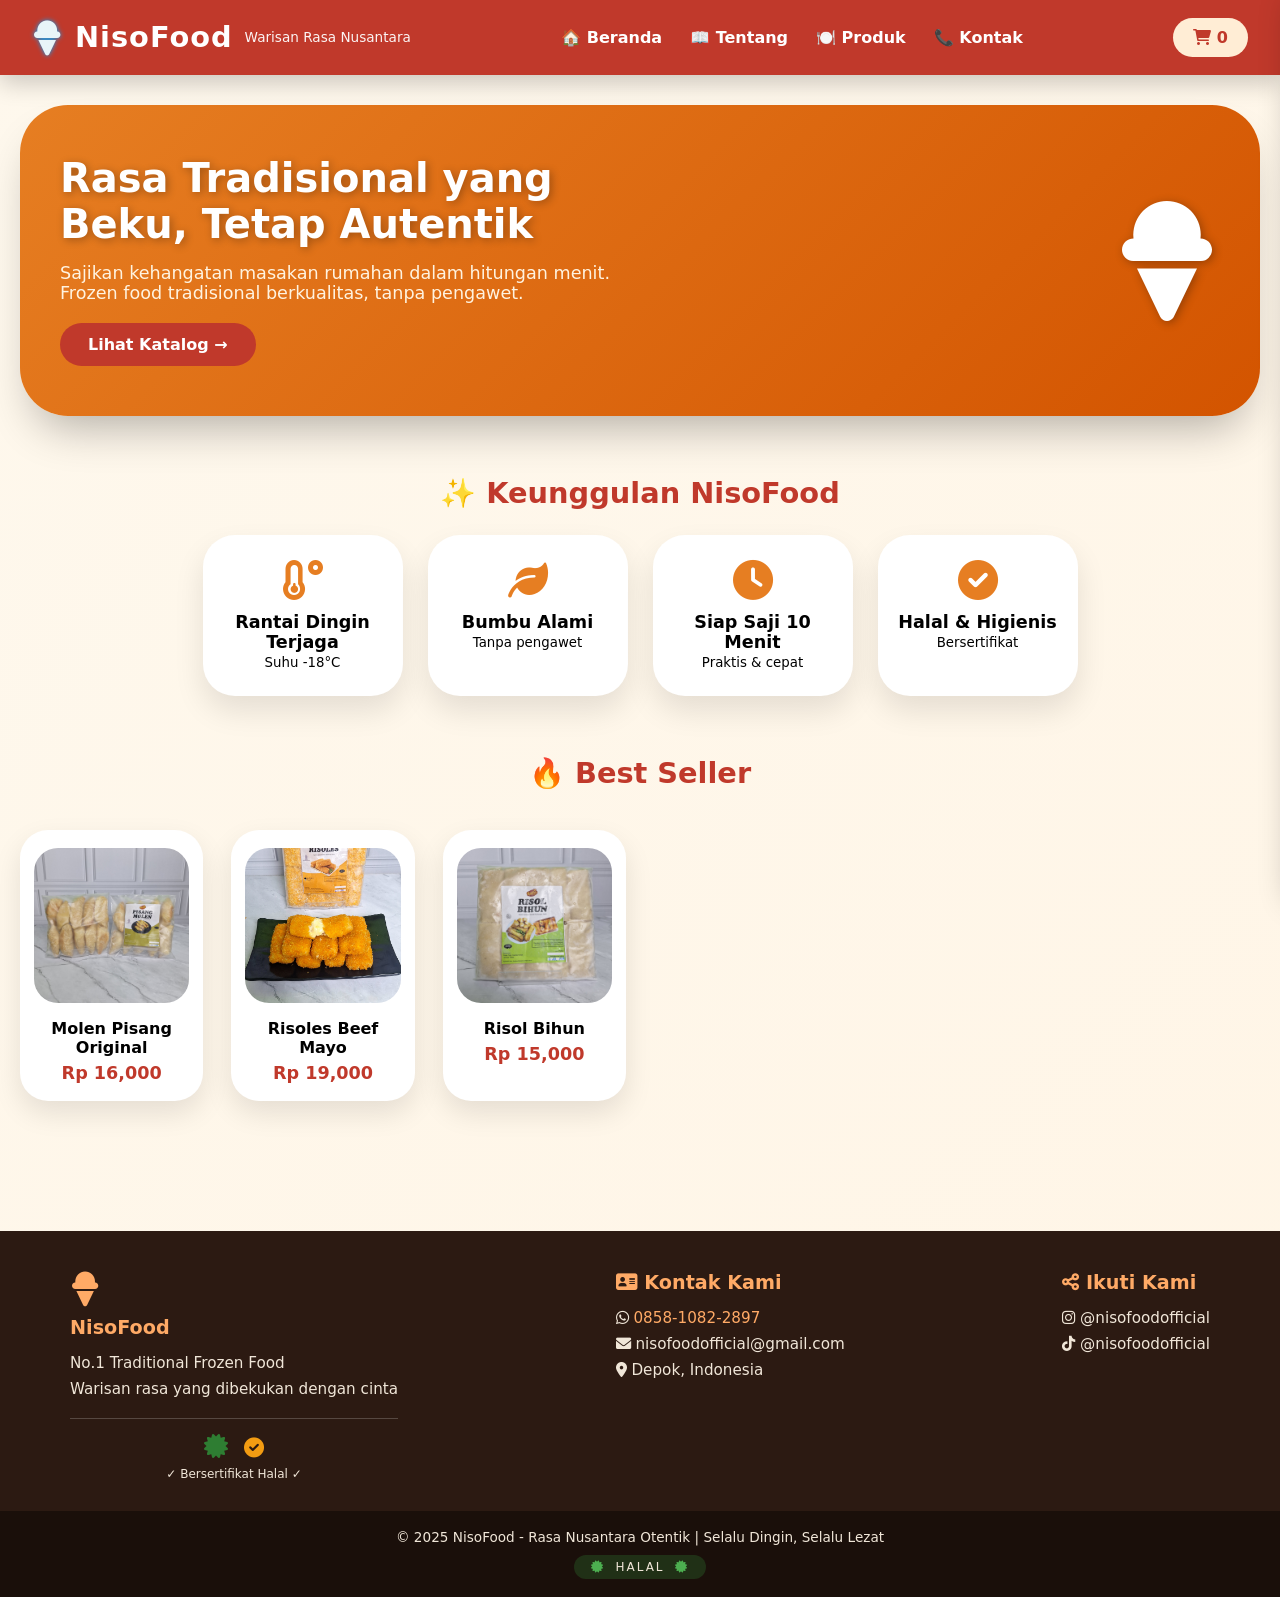
<file: index.html>
<!DOCTYPE html>
<html lang="id">
<head>
    <meta charset="UTF-8">
    <meta name="viewport" content="width=device-width, initial-scale=1.0, viewport-fit=cover">
    <title>NisoFood - No.1 Traditional Frozen Food</title>
    <link rel="icon" type="image/x-icon" href="favicon.ico">
    <link rel="stylesheet" href="style.css">
    <link rel="stylesheet" href="https://cdnjs.cloudflare.com/ajax/libs/font-awesome/6.0.0-beta3/css/all.min.css">
    <style>
        /* ========== PRELOADER / LOADING PAGE ========== */
        .preloader {
            position: fixed;
            top: 0;
            left: 0;
            width: 100%;
            height: 100%;
            background: linear-gradient(135deg, #c0392b, #e67e22);
            display: flex;
            justify-content: center;
            align-items: center;
            z-index: 9999;
            transition: opacity 0.5s ease, visibility 0.5s ease;
        }
        
        .preloader.hide {
            opacity: 0;
            visibility: hidden;
        }
        
        .loader-content {
            text-align: center;
            color: white;
        }
        
        .loader-icon {
            font-size: 70px;
            animation: bounce 1s ease-in-out infinite;
            margin-bottom: 20px;
        }
        
        .loader-text {
            font-size: 24px;
            font-weight: bold;
            letter-spacing: 2px;
            margin-bottom: 20px;
        }
        
        .loader-progress {
            width: 250px;
            height: 4px;
            background: rgba(255,255,255,0.3);
            border-radius: 10px;
            overflow: hidden;
            margin: 0 auto;
        }
        
        .loader-progress-bar {
            width: 0%;
            height: 100%;
            background: white;
            border-radius: 10px;
            animation: loading 1.5s ease-in-out forwards;
        }
        
        @keyframes bounce {
            0%, 100% { transform: translateY(0); }
            50% { transform: translateY(-20px); }
        }
        
        @keyframes loading {
            0% { width: 0%; }
            100% { width: 100%; }
        }
        
        .loader-dots {
            margin-top: 20px;
            font-size: 14px;
        }
        
        .loader-dots span {
            animation: dots 1.5s infinite;
        }
        
        .loader-dots span:nth-child(2) {
            animation-delay: 0.5s;
        }
        
        .loader-dots span:nth-child(3) {
            animation-delay: 1s;
        }
        
        @keyframes dots {
            0%, 20% { opacity: 0; }
            50% { opacity: 1; }
            100% { opacity: 0; }
        }
        
        /* Sembunyikan konten utama saat loading */
        .main-content {
            opacity: 0;
            transition: opacity 0.5s ease;
        }
        
        .main-content.show {
            opacity: 1;
        }
    </style>
</head>
<body>

<!-- PRELOADER / LOADING PAGE -->
<div class="preloader" id="preloader">
    <div class="loader-content">
        <div class="loader-icon">
            <i class="fas fa-ice-cream"></i>
        </div>
        <div class="loader-text">NisoFood</div>
        <div class="loader-progress">
            <div class="loader-progress-bar"></div>
        </div>
        <div class="loader-dots">
            Loading<span>.</span><span>.</span><span>.</span>
        </div>
    </div>
</div>

<!-- MAIN CONTENT -->
<div class="main-content" id="mainContent">
    <!-- Navbar -->
    <nav class="navbar">
        <div class="logo">
            <i class="fas fa-ice-cream"></i>
            <h1>NisoFood</h1>
            <p>Warisan Rasa Nusantara</p>
        </div>
        <ul class="nav-links">
            <li><a href="index.html">🏠 Beranda</a></li>
            <li><a href="about.html">📖 Tentang</a></li>
            <li><a href="produk.html">🍽️ Produk</a></li>
            <li><a href="kontak.html">📞 Kontak</a></li>
        </ul>
        <div class="cart-icon" id="cartIcon">
            <i class="fas fa-shopping-cart"></i> <span id="cartCount">0</span>
        </div>
    </nav>

    <!-- Hero Section -->
    <section class="hero">
        <div class="hero-text">
            <h2>Rasa Tradisional yang<br>Beku, Tetap Autentik</h2>
            <p>Sajikan kehangatan masakan rumahan dalam hitungan menit.<br>Frozen food tradisional berkualitas, tanpa pengawet.</p>
            <a href="produk.html" class="btn-primary">Lihat Katalog →</a>
        </div>
        <div class="hero-img">
            <i class="fas fa-ice-cream" style="font-size: 120px; color: white; text-shadow: 2px 2px 10px rgba(0,0,0,0.3);"></i>
        </div>
    </section>

    <!-- Keunggulan -->
    <section class="keunggulan">
        <h3>✨ Keunggulan NisoFood</h3>
        <div class="keunggulan-grid">
            <div class="card"><i class="fas fa-temperature-low"></i><br><strong>Rantai Dingin Terjaga</strong><br><small>Suhu -18°C</small></div>
            <div class="card"><i class="fas fa-leaf"></i><br><strong>Bumbu Alami</strong><br><small>Tanpa pengawet</small></div>
            <div class="card"><i class="fas fa-clock"></i><br><strong>Siap Saji 10 Menit</strong><br><small>Praktis & cepat</small></div>
            <div class="card"><i class="fas fa-check-circle"></i><br><strong>Halal & Higienis</strong><br><small>Bersertifikat</small></div>
        </div>
    </section>

    <!-- Best Seller Preview -->
    <section class="best-seller">
        <h3>🔥 Best Seller</h3>
        <div class="product-preview" id="bestSellerPreview"></div>
    </section>

    <!-- Footer -->
  <footer>
    <div class="footer-content">
        <div class="footer-section">
            <i class="fas fa-ice-cream" style="font-size: 35px; margin-bottom: 10px; color: #ffaa66;"></i>
            <h4>NisoFood</h4>
            <p>No.1 Traditional Frozen Food</p>
            <p>Warisan rasa yang dibekukan dengan cinta</p>
            <div class="logo-halal">
                <i class="fas fa-certificate" style="font-size: 24px; color: #2e7d32;"></i>
                <i class="fas fa-check-circle" style="font-size: 20px; color: #f39c12;"></i>
                <span style="display: block; font-size: 12px; margin-top: 8px;">✓ Bersertifikat Halal ✓</span>
            </div>
        </div>
        
        <div class="footer-section">
            <h4><i class="fas fa-address-card"></i> Kontak Kami</h4>
            <p><i class="fab fa-whatsapp"></i> <a href="https://wa.me/6285810822897" target="_blank">0858-1082-2897</a></p>
            <p><i class="fas fa-envelope"></i> nisofoodofficial@gmail.com</p>
            <p><i class="fas fa-map-marker-alt"></i> Depok, Indonesia</p>
        </div>
        
        <div class="footer-section">
            <h4><i class="fas fa-share-alt"></i> Ikuti Kami</h4>
            <p><i class="fab fa-instagram"></i> @nisofoodofficial</p>
            <p><i class="fab fa-tiktok"></i> @nisofoodofficial</p>
        </div>
    </div>
    
    <div class="footer-bottom">
        <p>&copy; 2025 NisoFood - Rasa Nusantara Otentik | Selalu Dingin, Selalu Lezat</p>
        <div class="halal-badge">
            <i class="fas fa-certificate"></i> HALAL <i class="fas fa-certificate"></i>
        </div>
    </div>
</footer>
</div>

<!-- Overlay dan Sidebar Keranjang -->
<div class="overlay" id="overlay"></div>
<div class="cart-sidebar" id="cartSidebar">
    <div class="cart-header">
        <span><i class="fas fa-shopping-bag"></i> Keranjang Belanja</span>
        <button id="closeCartBtn"><i class="fas fa-times"></i></button>
    </div>
    <div id="cartItemsList" class="cart-items"></div>
    <div class="cart-total" id="cartTotal">Total: Rp 0</div>
    <button class="checkout-btn" id="checkoutBtn"><i class="fab fa-whatsapp"></i> Beli via WhatsApp</button>
    <button class="close-cart" id="closeCartBottom">Tutup</button>
</div>

<script src="script.js"></script>
<script>
    // Hilangkan loading setelah halaman siap
    window.addEventListener("load", function() {
        setTimeout(function() {
            const preloader = document.getElementById("preloader");
            const mainContent = document.getElementById("mainContent");
            preloader.classList.add("hide");
            mainContent.classList.add("show");
        }, 500); // Delay 0.5 detik agar loading terlihat
    });
</script>
</body>
</html>
</file>
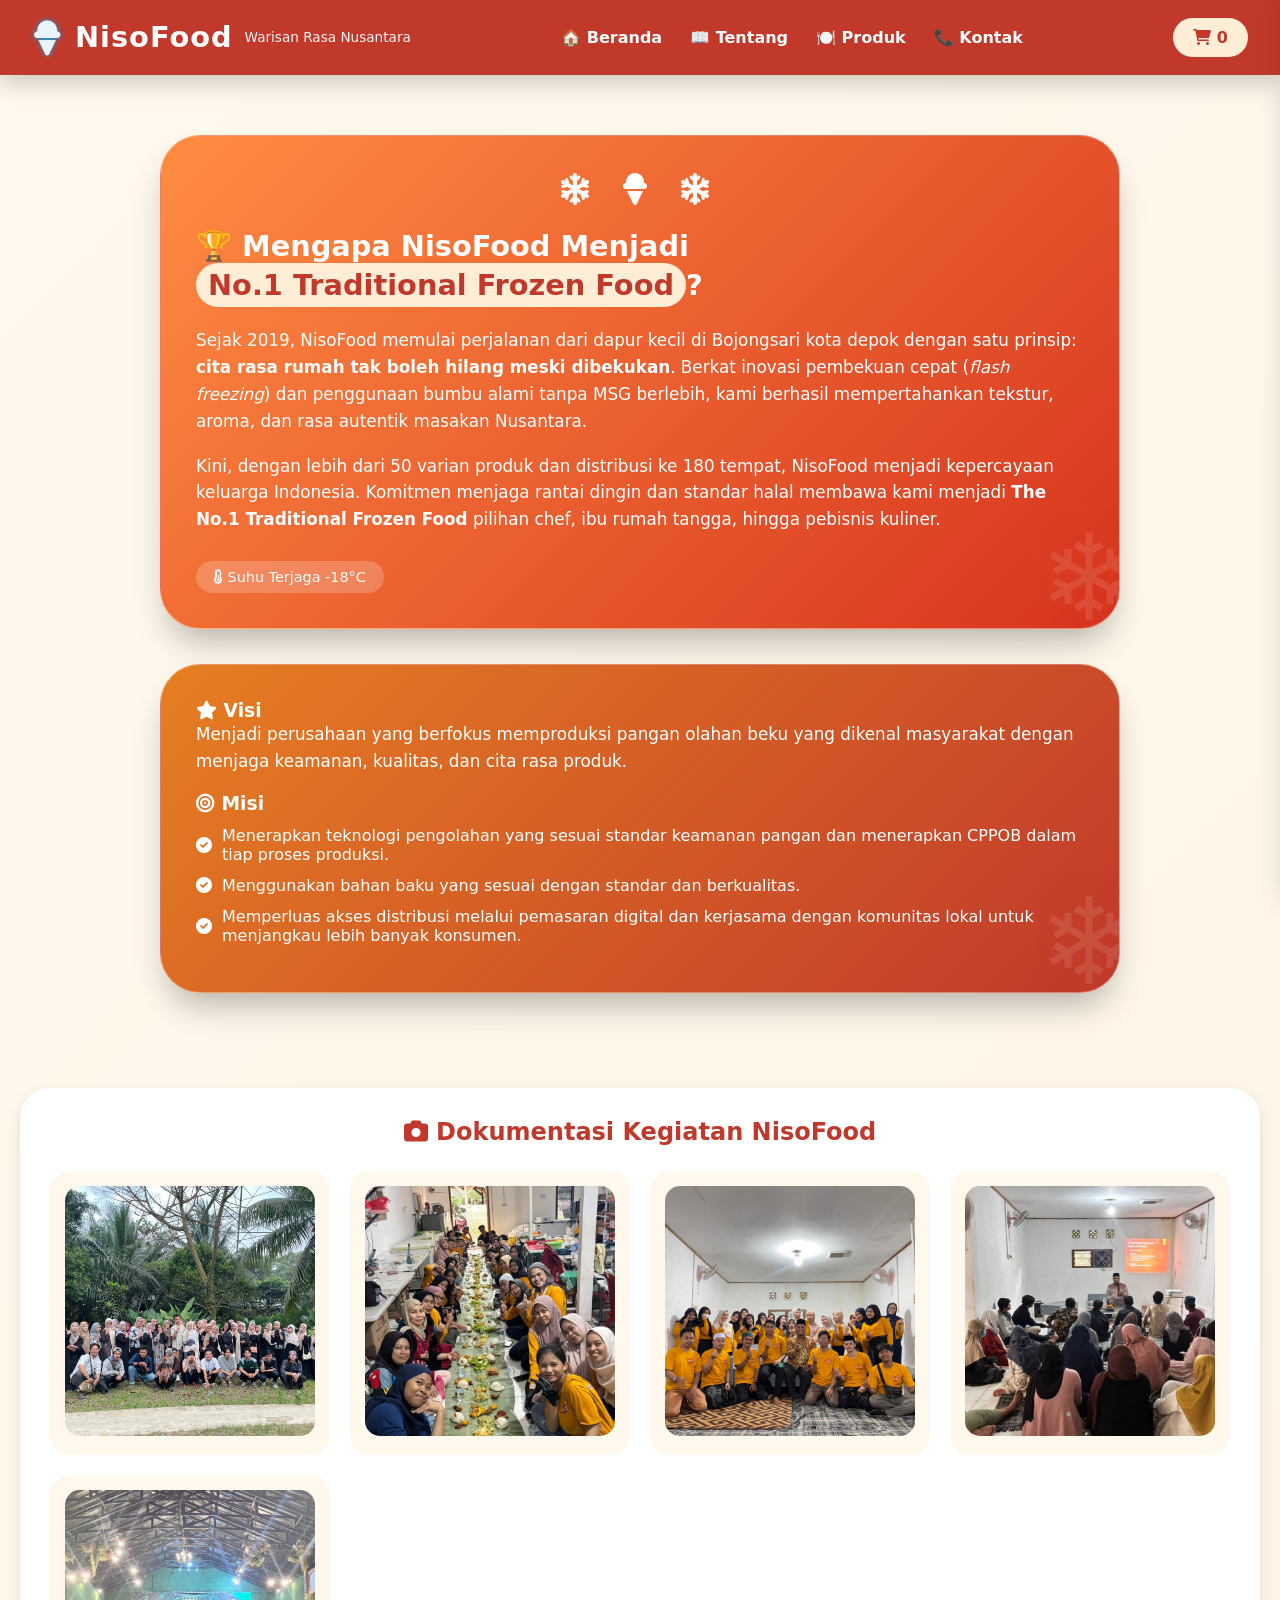
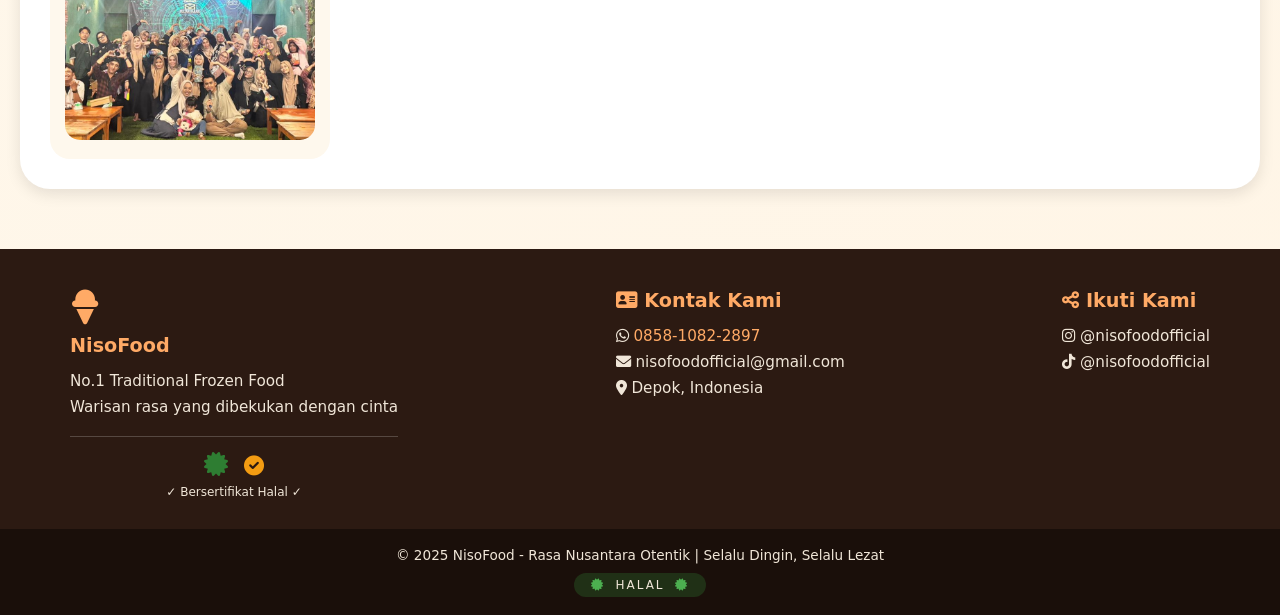
<file: about.html>
<!DOCTYPE html>
<html lang="id">
<head>
    <meta charset="UTF-8">
    <meta name="viewport" content="width=device-width, initial-scale=1.0, viewport-fit=cover">
    <title>Tentang NisoFood - No.1 Traditional Frozen Food</title>
    <link rel="icon" type="image/x-icon" href="favicon.ico">
    <link rel="stylesheet" href="style.css">
    <link rel="stylesheet" href="https://cdnjs.cloudflare.com/ajax/libs/font-awesome/6.0.0-beta3/css/all.min.css">
    <style>
        /* ========== PRELOADER / LOADING PAGE ========== */
        .preloader {
            position: fixed;
            top: 0;
            left: 0;
            width: 100%;
            height: 100%;
            background: linear-gradient(135deg, #c0392b, #e67e22);
            display: flex;
            justify-content: center;
            align-items: center;
            z-index: 9999;
            transition: opacity 0.5s ease, visibility 0.5s ease;
        }
        
        .preloader.hide {
            opacity: 0;
            visibility: hidden;
        }
        
        .loader-content {
            text-align: center;
            color: white;
        }
        
        .loader-icon {
            font-size: 70px;
            animation: bounce 1s ease-in-out infinite;
            margin-bottom: 20px;
        }
        
        .loader-text {
            font-size: 24px;
            font-weight: bold;
            letter-spacing: 2px;
            margin-bottom: 20px;
        }
        
        .loader-progress {
            width: 250px;
            height: 4px;
            background: rgba(255,255,255,0.3);
            border-radius: 10px;
            overflow: hidden;
            margin: 0 auto;
        }
        
        .loader-progress-bar {
            width: 0%;
            height: 100%;
            background: white;
            border-radius: 10px;
            animation: loading 1.5s ease-in-out forwards;
        }
        
        @keyframes bounce {
            0%, 100% { transform: translateY(0); }
            50% { transform: translateY(-20px); }
        }
        
        @keyframes loading {
            0% { width: 0%; }
            100% { width: 100%; }
        }
        
        .loader-dots {
            margin-top: 20px;
            font-size: 14px;
        }
        
        .loader-dots span {
            animation: dots 1.5s infinite;
        }
        
        .loader-dots span:nth-child(2) {
            animation-delay: 0.5s;
        }
        
        .loader-dots span:nth-child(3) {
            animation-delay: 1s;
        }
        
        @keyframes dots {
            0%, 20% { opacity: 0; }
            50% { opacity: 1; }
            100% { opacity: 0; }
        }
        
        .main-content {
            opacity: 0;
            transition: opacity 0.5s ease;
        }
        
        .main-content.show {
            opacity: 1;
        }
    </style>
</head>
<body>

<!-- PRELOADER / LOADING PAGE -->
<div class="preloader" id="preloader">
    <div class="loader-content">
        <div class="loader-icon">
            <i class="fas fa-ice-cream"></i>
        </div>
        <div class="loader-text">NisoFood</div>
        <div class="loader-progress">
            <div class="loader-progress-bar"></div>
        </div>
        <div class="loader-dots">
            Loading<span>.</span><span>.</span><span>.</span>
        </div>
    </div>
</div>

<!-- MAIN CONTENT -->
<div class="main-content" id="mainContent">
    <!-- Navbar -->
    <nav class="navbar">
        <div class="logo">
            <i class="fas fa-ice-cream"></i>
            <h1>NisoFood</h1>
            <p>Warisan Rasa Nusantara</p>
        </div>
        <ul class="nav-links">
            <li><a href="index.html">🏠 Beranda</a></li>
            <li><a href="about.html">📖 Tentang</a></li>
            <li><a href="produk.html">🍽️ Produk</a></li>
            <li><a href="kontak.html">📞 Kontak</a></li>
        </ul>
        <div class="cart-icon" id="cartIcon">
            <i class="fas fa-shopping-cart"></i> <span id="cartCount">0</span>
        </div>
    </nav>

    <div class="container about-container">
        <!-- Box Cerita No.1 - Nuansa Orange Merah + Es -->
        <div class="story-box frozen-box">
            <div class="ice-icon"><i class="fas fa-snowflake"></i> <i class="fas fa-ice-cream"></i> <i class="fas fa-snowflake"></i></div>
            <h2>🏆 Mengapa NisoFood Menjadi <span class="highlight">No.1 Traditional Frozen Food</span>?</h2>
            <p>Sejak 2019, NisoFood memulai perjalanan dari dapur kecil di Bojongsari kota depok dengan satu prinsip: <strong>cita rasa rumah tak boleh hilang meski dibekukan</strong>. Berkat inovasi pembekuan cepat (<em>flash freezing</em>) dan penggunaan bumbu alami tanpa MSG berlebih, kami berhasil mempertahankan tekstur, aroma, dan rasa autentik masakan Nusantara.</p>
            <p>Kini, dengan lebih dari 50 varian produk dan distribusi ke 180 tempat, NisoFood menjadi kepercayaan keluarga Indonesia. Komitmen menjaga rantai dingin dan standar halal membawa kami menjadi <strong>The No.1 Traditional Frozen Food</strong> pilihan chef, ibu rumah tangga, hingga pebisnis kuliner.</p>
            <div class="temperature-badge"><i class="fas fa-thermometer-half"></i> Suhu Terjaga -18°C</div>
        </div>

        <!-- Visi & Misi dengan Box Dingin -->
        <div class="visi-misi frozen-box">
            <h3><i class="fas fa-star"></i> Visi</h3>
            <p>Menjadi perusahaan yang berfokus memproduksi pangan olahan beku yang dikenal masyarakat dengan menjaga keamanan, kualitas, dan cita rasa produk.</p>
            <h3><i class="fas fa-bullseye"></i> Misi</h3>
            <ul>
                <li><i class="fas fa-check-circle"></i> Menerapkan teknologi pengolahan yang sesuai standar keamanan pangan dan menerapkan CPPOB dalam tiap proses produksi.</li>
                <li><i class="fas fa-check-circle"></i> Menggunakan bahan baku yang sesuai dengan standar dan berkualitas.</li>
                <li><i class="fas fa-check-circle"></i> Memperluas akses distribusi melalui pemasaran digital dan kerjasama dengan komunitas lokal untuk menjangkau lebih banyak konsumen.</li>
            </ul>
        </div>
    </div>
<!-- Galeri Dokumentasi Kegiatan -->
<div class="dokumentasi-box">
    <h3><i class="fas fa-camera"></i> Dokumentasi Kegiatan NisoFood</h3>
    <div class="galeri-grid">
        <div class="galeri-item">
            <img src="./kegiatan-1.jpg" alt="Kegiatan 1">
            
        </div>
        <div class="galeri-item">
            <img src="./kegiatan-2.jpg" alt="Kegiatan 2">
            
        </div>
        <div class="galeri-item">
            <img src="./kegiatan-3.jpg" alt="Kegiatan 3">
            
        </div>
<div class="galeri-item">
            <img src="./kegiatan-4.jpg" alt="Kegiatan 4">
            
        </div>
        <div class="galeri-item">
            <img src="./kegiatan-5.jpg" alt="Kegiatan 5">
            
        </div>
    </div>
</div>
    <!-- Footer -->
 <footer>
    <div class="footer-content">
        <div class="footer-section">
            <i class="fas fa-ice-cream" style="font-size: 35px; margin-bottom: 10px; color: #ffaa66;"></i>
            <h4>NisoFood</h4>
            <p>No.1 Traditional Frozen Food</p>
            <p>Warisan rasa yang dibekukan dengan cinta</p>
            <div class="logo-halal">
                <i class="fas fa-certificate" style="font-size: 24px; color: #2e7d32;"></i>
                <i class="fas fa-check-circle" style="font-size: 20px; color: #f39c12;"></i>
                <span style="display: block; font-size: 12px; margin-top: 8px;">✓ Bersertifikat Halal ✓</span>
            </div>
        </div>
        
        <div class="footer-section">
            <h4><i class="fas fa-address-card"></i> Kontak Kami</h4>
            <p><i class="fab fa-whatsapp"></i> <a href="https://wa.me/6285810822897" target="_blank">0858-1082-2897</a></p>
            <p><i class="fas fa-envelope"></i> nisofoodofficial@gmail.com</p>
            <p><i class="fas fa-map-marker-alt"></i> Depok, Indonesia</p>
        </div>
        
        <div class="footer-section">
            <h4><i class="fas fa-share-alt"></i> Ikuti Kami</h4>
            <p><i class="fab fa-instagram"></i> @nisofoodofficial</p>
            <p><i class="fab fa-tiktok"></i> @nisofoodofficial</p>
        </div>
    </div>
    
    <div class="footer-bottom">
        <p>&copy; 2025 NisoFood - Rasa Nusantara Otentik | Selalu Dingin, Selalu Lezat</p>
        <div class="halal-badge">
            <i class="fas fa-certificate"></i> HALAL <i class="fas fa-certificate"></i>
        </div>
    </div>
</footer>
</div>

<!-- Overlay dan Sidebar Keranjang -->
<div class="overlay" id="overlay"></div>
<div class="cart-sidebar" id="cartSidebar">
    <div class="cart-header">
        <span><i class="fas fa-shopping-bag"></i> Keranjang Belanja</span>
        <button id="closeCartBtn"><i class="fas fa-times"></i></button>
    </div>
    <div id="cartItemsList" class="cart-items"></div>
    <div class="cart-total" id="cartTotal">Total: Rp 0</div>
    <button class="checkout-btn" id="checkoutBtn"><i class="fab fa-whatsapp"></i> Beli via WhatsApp</button>
    <button class="close-cart" id="closeCartBottom">Tutup</button>
</div>

<script src="script.js"></script>
<script>
    // Hilangkan loading setelah halaman siap
    window.addEventListener("load", function() {
        setTimeout(function() {
            const preloader = document.getElementById("preloader");
            const mainContent = document.getElementById("mainContent");
            preloader.classList.add("hide");
            mainContent.classList.add("show");
        }, 500);
    });
</script>
</body>
</html>
</file>
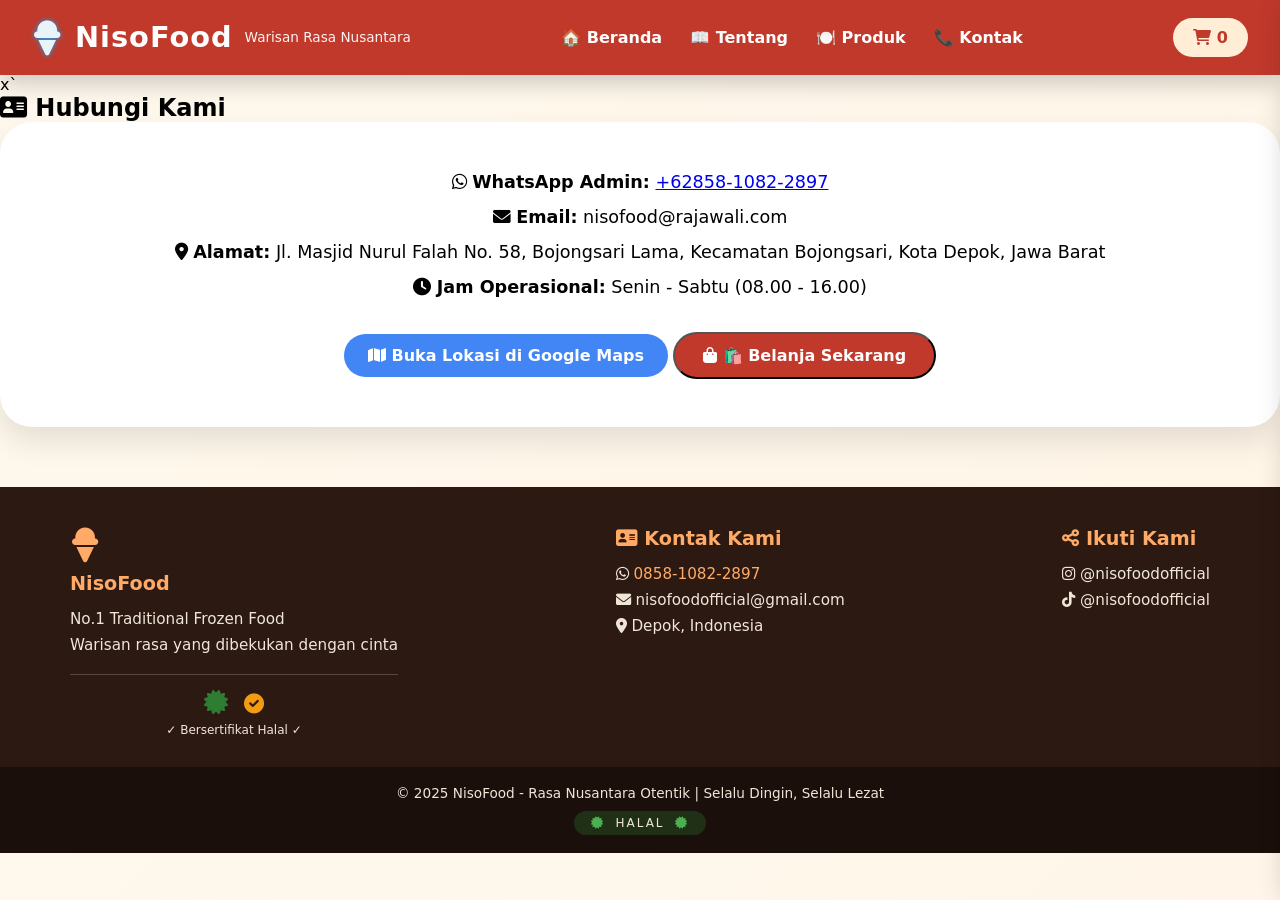
<file: kontak.html>
<!DOCTYPE html>
<html lang="id">
<head>
    <meta charset="UTF-8">
    <meta name="viewport" content="width=device-width, initial-scale=1.0, viewport-fit=cover">
    <title>Kontak NisoFood - No.1 Traditional Frozen Food</title>
    <link rel="icon" type="image/x-icon" href="favicon.ico">
    <link rel="stylesheet" href="style.css">
    <link rel="stylesheet" href="https://cdnjs.cloudflare.com/ajax/libs/font-awesome/6.0.0-beta3/css/all.min.css">
    <style>
        /* ========== PRELOADER / LOADING PAGE ========== */
        .preloader {
            position: fixed;
            top: 0;
            left: 0;
            width: 100%;
            height: 100%;
            background: linear-gradient(135deg, #c0392b, #e67e22);
            display: flex;
            justify-content: center;
            align-items: center;
            z-index: 9999;
            transition: opacity 0.5s ease, visibility 0.5s ease;
        }
        
        .preloader.hide {
            opacity: 0;
            visibility: hidden;
        }
        
        .loader-content {
            text-align: center;
            color: white;
        }
        
        .loader-icon {
            font-size: 70px;
            animation: bounce 1s ease-in-out infinite;
            margin-bottom: 20px;
        }
        
        .loader-text {
            font-size: 24px;
            font-weight: bold;
            letter-spacing: 2px;
            margin-bottom: 20px;
        }
        
        .loader-progress {
            width: 250px;
            height: 4px;
            background: rgba(255,255,255,0.3);
            border-radius: 10px;
            overflow: hidden;
            margin: 0 auto;
        }
        
        .loader-progress-bar {
            width: 0%;
            height: 100%;
            background: white;
            border-radius: 10px;
            animation: loading 1.5s ease-in-out forwards;
        }
        
        @keyframes bounce {
            0%, 100% { transform: translateY(0); }
            50% { transform: translateY(-20px); }
        }
        
        @keyframes loading {
            0% { width: 0%; }
            100% { width: 100%; }
        }
        
        .loader-dots {
            margin-top: 20px;
            font-size: 14px;
        }
        
        .loader-dots span {
            animation: dots 1.5s infinite;
        }
        
        .loader-dots span:nth-child(2) {
            animation-delay: 0.5s;
        }
        
        .loader-dots span:nth-child(3) {
            animation-delay: 1s;
        }
        
        @keyframes dots {
            0%, 20% { opacity: 0; }
            50% { opacity: 1; }
            100% { opacity: 0; }
        }
        
        .main-content {
            opacity: 0;
            transition: opacity 0.5s ease;
        }
        
        .main-content.show {
            opacity: 1;
        }
    </style>
</head>
<body>

<!-- PRELOADER / LOADING PAGE -->
<div class="preloader" id="preloader">
    <div class="loader-content">
        <div class="loader-icon">
            <i class="fas fa-ice-cream"></i>
        </div>
        <div class="loader-text">NisoFood</div>
        <div class="loader-progress">
            <div class="loader-progress-bar"></div>
        </div>
        <div class="loader-dots">
            Loading<span>.</span><span>.</span><span>.</span>
        </div>
    </div>
</div>

<!-- MAIN CONTENT -->
<div class="main-content" id="mainContent">
    <!-- Navbar -->
    <nav class="navbar">
        <div class="logo">
            <i class="fas fa-ice-cream"></i>
            <h1>NisoFood</h1>
            <p>Warisan Rasa Nusantara</p>
        </div>
        <ul class="nav-links">
            <li><a href="index.html">🏠 Beranda</a></li>
            <li><a href="about.html">📖 Tentang</a></li>
            <li><a href="produk.html">🍽️ Produk</a></li>
            <li><a href="kontak.html">📞 Kontak</a></li>
        </ul>
        <div class="cart-icon" id="cartIcon">
            <i class="fas fa-shopping-cart"></i> <span id="cartCount">0</span>
        </div>
    </nav>
x`
    <div class="container contact-page">
        <h2><i class="fas fa-address-card"></i> Hubungi Kami</h2>
        <div class="contact-card">
            <p><i class="fab fa-whatsapp"></i> <strong>WhatsApp Admin:</strong> <a href="https://wa.me/6285810822897" target="_blank">+62858-1082-2897</a></p>
            <p><i class="fas fa-envelope"></i> <strong>Email:</strong> nisofood@rajawali.com</p>
            <p><i class="fas fa-map-marker-alt"></i> <strong>Alamat:</strong> Jl. Masjid Nurul Falah No. 58, Bojongsari Lama, Kecamatan Bojongsari, Kota Depok, Jawa Barat</p>
            <p><i class="fas fa-clock"></i> <strong>Jam Operasional:</strong> Senin - Sabtu (08.00 - 16.00)</p>
            
            <!-- MAP LINK LANGSUNG BUKA GOOGLE MAPS -->
            <a href="https://maps.google.com/?q=-6.407764161810817, 106.74033410847235" target="_blank" class="map-button">
                <i class="fas fa-map"></i> Buka Lokasi di Google Maps
            </a>
            
            <button class="btn-primary" onclick="window.location.href='produk.html'"><i class="fas fa-shopping-bag"></i> 🛍️ Belanja Sekarang</button>
        </div>
    </div>

    <!-- Footer -->
 <footer>
    <div class="footer-content">
        <div class="footer-section">
            <i class="fas fa-ice-cream" style="font-size: 35px; margin-bottom: 10px; color: #ffaa66;"></i>
            <h4>NisoFood</h4>
            <p>No.1 Traditional Frozen Food</p>
            <p>Warisan rasa yang dibekukan dengan cinta</p>
            <div class="logo-halal">
                <i class="fas fa-certificate" style="font-size: 24px; color: #2e7d32;"></i>
                <i class="fas fa-check-circle" style="font-size: 20px; color: #f39c12;"></i>
                <span style="display: block; font-size: 12px; margin-top: 8px;">✓ Bersertifikat Halal ✓</span>
            </div>
        </div>
        
        <div class="footer-section">
            <h4><i class="fas fa-address-card"></i> Kontak Kami</h4>
            <p><i class="fab fa-whatsapp"></i> <a href="https://wa.me/6285810822897" target="_blank">0858-1082-2897</a></p>
            <p><i class="fas fa-envelope"></i> nisofoodofficial@gmail.com</p>
            <p><i class="fas fa-map-marker-alt"></i> Depok, Indonesia</p>
        </div>
        
        <div class="footer-section">
            <h4><i class="fas fa-share-alt"></i> Ikuti Kami</h4>
            <p><i class="fab fa-instagram"></i> @nisofoodofficial</p>
            <p><i class="fab fa-tiktok"></i> @nisofoodofficial</p>
        </div>
    </div>
    
    <div class="footer-bottom">
        <p>&copy; 2025 NisoFood - Rasa Nusantara Otentik | Selalu Dingin, Selalu Lezat</p>
        <div class="halal-badge">
            <i class="fas fa-certificate"></i> HALAL <i class="fas fa-certificate"></i>
        </div>
    </div>
</footer>
</div>

<!-- Overlay dan Sidebar Keranjang -->
<div class="overlay" id="overlay"></div>
<div class="cart-sidebar" id="cartSidebar">
    <div class="cart-header">
        <span><i class="fas fa-shopping-bag"></i> Keranjang Belanja</span>
        <button id="closeCartBtn"><i class="fas fa-times"></i></button>
    </div>
    <div id="cartItemsList" class="cart-items"></div>
    <div class="cart-total" id="cartTotal">Total: Rp 0</div>
    <button class="checkout-btn" id="checkoutBtn"><i class="fab fa-whatsapp"></i> Beli via WhatsApp</button>
    <button class="close-cart" id="closeCartBottom">Tutup</button>
</div>

<script src="script.js"></script>
<script>
    // Hilangkan loading setelah halaman siap
    window.addEventListener("load", function() {
        setTimeout(function() {
            const preloader = document.getElementById("preloader");
            const mainContent = document.getElementById("mainContent");
            preloader.classList.add("hide");
            mainContent.classList.add("show");
        }, 500);
    });
</script>
</body>
</html>
</file>
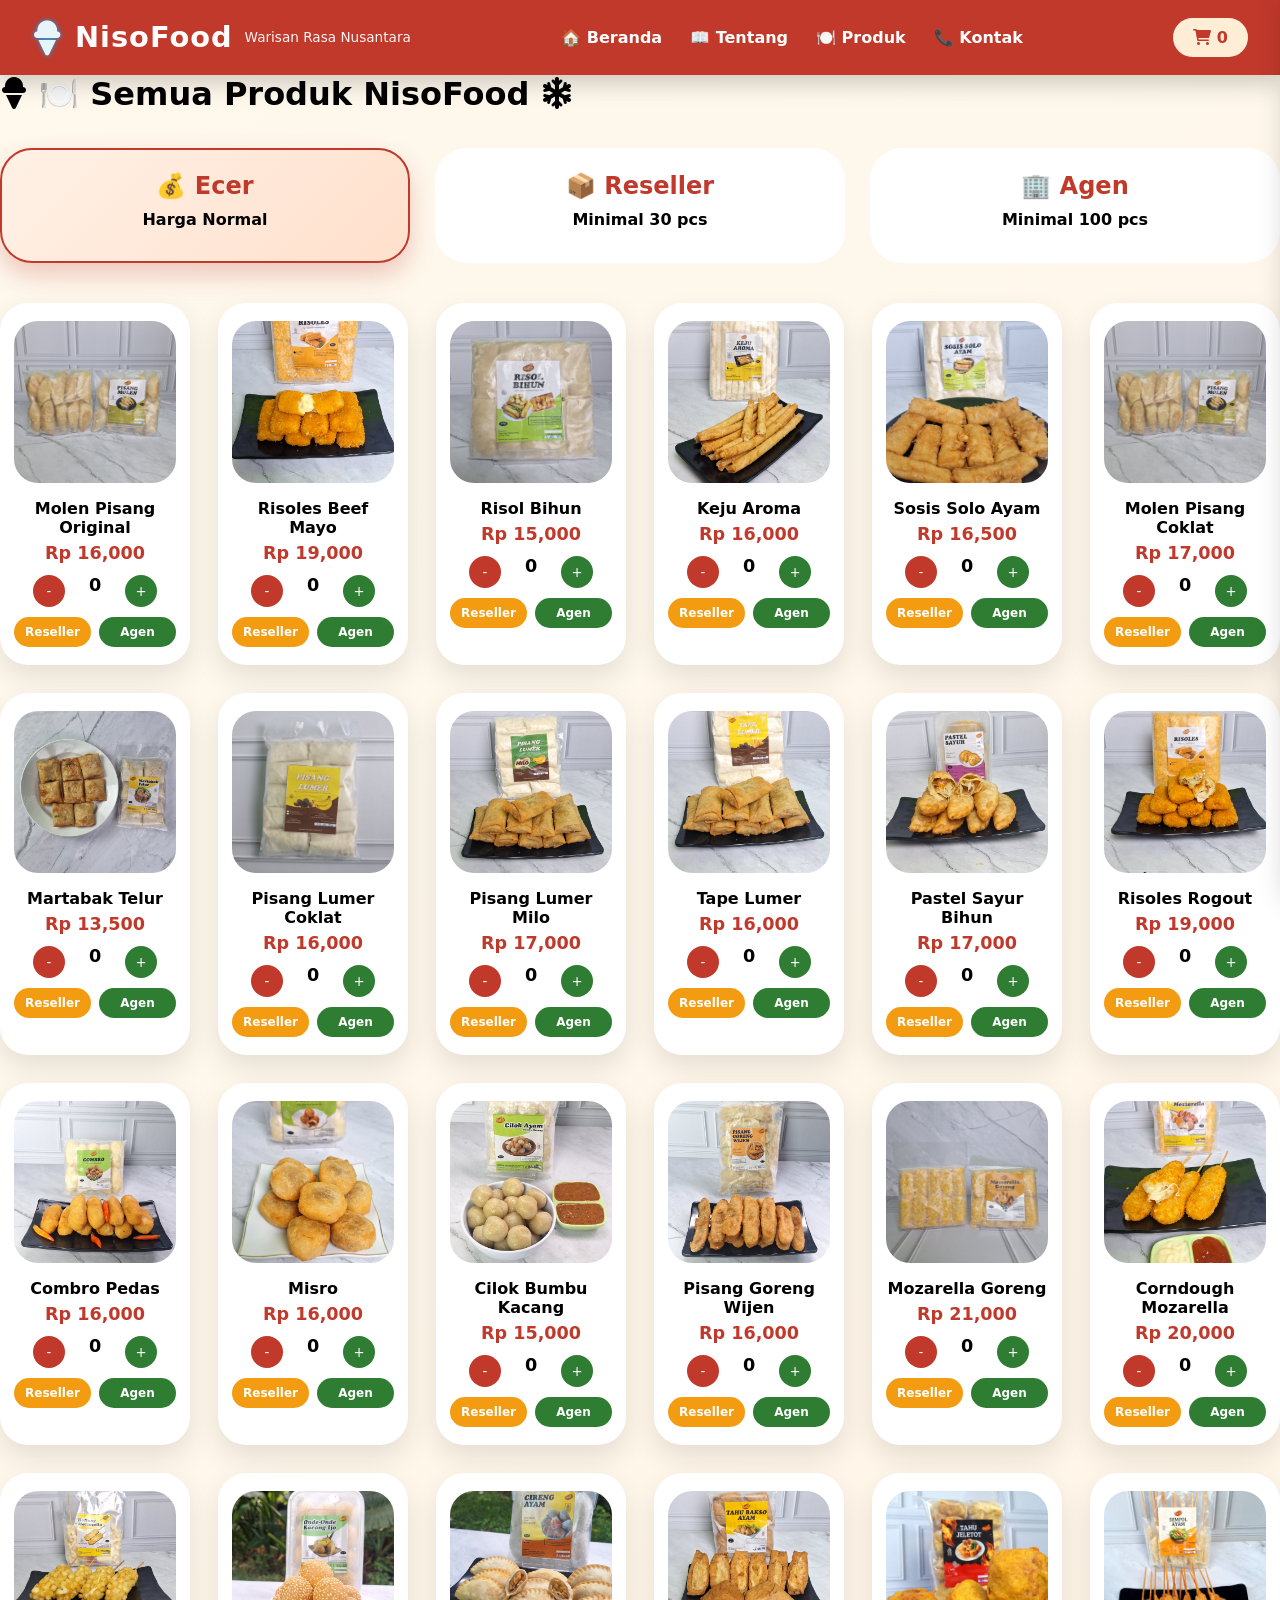
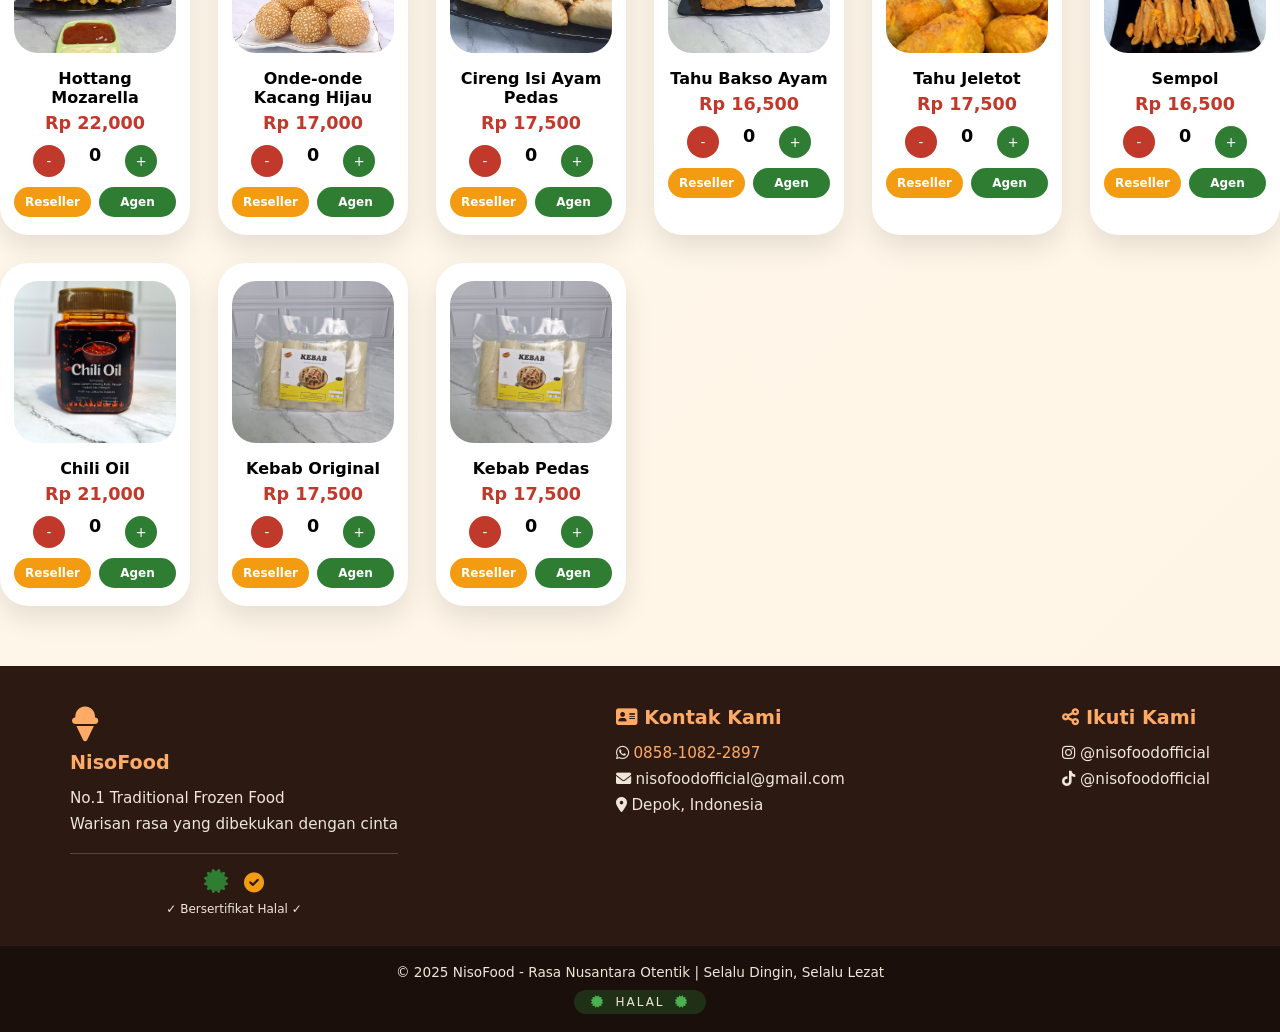
<file: produk.html>
<!DOCTYPE html>
<html lang="id">
<head>
    <meta charset="UTF-8">
    <meta name="viewport" content="width=device-width, initial-scale=1.0, viewport-fit=cover">
    <title>Produk NisoFood - 27+ Varian Frozen Food</title>
    <link rel="icon" type="image/x-icon" href="favicon.ico">
    <link rel="stylesheet" href="style.css">
    <link rel="stylesheet" href="https://cdnjs.cloudflare.com/ajax/libs/font-awesome/6.0.0-beta3/css/all.min.css">
    <style>
        /* ========== PRELOADER / LOADING PAGE ========== */
        .preloader {
            position: fixed;
            top: 0;
            left: 0;
            width: 100%;
            height: 100%;
            background: linear-gradient(135deg, #c0392b, #e67e22);
            display: flex;
            justify-content: center;
            align-items: center;
            z-index: 9999;
            transition: opacity 0.5s ease, visibility 0.5s ease;
        }
        
        .preloader.hide {
            opacity: 0;
            visibility: hidden;
        }
        
        .loader-content {
            text-align: center;
            color: white;
        }
        
        .loader-icon {
            font-size: 70px;
            animation: bounce 1s ease-in-out infinite;
            margin-bottom: 20px;
        }
        
        .loader-text {
            font-size: 24px;
            font-weight: bold;
            letter-spacing: 2px;
            margin-bottom: 20px;
        }
        
        .loader-progress {
            width: 250px;
            height: 4px;
            background: rgba(255,255,255,0.3);
            border-radius: 10px;
            overflow: hidden;
            margin: 0 auto;
        }
        
        .loader-progress-bar {
            width: 0%;
            height: 100%;
            background: white;
            border-radius: 10px;
            animation: loading 1.5s ease-in-out forwards;
        }
        
        @keyframes bounce {
            0%, 100% { transform: translateY(0); }
            50% { transform: translateY(-20px); }
        }
        
        @keyframes loading {
            0% { width: 0%; }
            100% { width: 100%; }
        }
        
        .loader-dots {
            margin-top: 20px;
            font-size: 14px;
        }
        
        .loader-dots span {
            animation: dots 1.5s infinite;
        }
        
        .loader-dots span:nth-child(2) {
            animation-delay: 0.5s;
        }
        
        .loader-dots span:nth-child(3) {
            animation-delay: 1s;
        }
        
        @keyframes dots {
            0%, 20% { opacity: 0; }
            50% { opacity: 1; }
            100% { opacity: 0; }
        }
        
        .main-content {
            opacity: 0;
            transition: opacity 0.5s ease;
        }
        
        .main-content.show {
            opacity: 1;
        }
    </style>
</head>
<body>

<!-- PRELOADER / LOADING PAGE -->
<div class="preloader" id="preloader">
    <div class="loader-content">
        <div class="loader-icon">
            <i class="fas fa-ice-cream"></i>
        </div>
        <div class="loader-text">NisoFood</div>
        <div class="loader-progress">
            <div class="loader-progress-bar"></div>
        </div>
        <div class="loader-dots">
            Loading<span>.</span><span>.</span><span>.</span>
        </div>
    </div>
</div>

<!-- MAIN CONTENT -->
<div class="main-content" id="mainContent">
    <!-- Navbar -->
    <nav class="navbar">
        <div class="logo">
            <i class="fas fa-ice-cream"></i>
            <h1>NisoFood</h1>
            <p>Warisan Rasa Nusantara</p>
        </div>
        <ul class="nav-links">
            <li><a href="index.html">🏠 Beranda</a></li>
            <li><a href="about.html">📖 Tentang</a></li>
            <li><a href="produk.html">🍽️ Produk</a></li>
            <li><a href="kontak.html">📞 Kontak</a></li>
        </ul>
        <div class="cart-icon" id="cartIcon">
            <i class="fas fa-shopping-cart"></i> <span id="cartCount">0</span>
        </div>
    </nav>

    <div class="container">
        <h1 class="page-title"><i class="fas fa-ice-cream"></i> 🍽️ Semua Produk NisoFood <i class="fas fa-snowflake"></i></h1>
        
        <!-- 3 Pilihan Harga -->
        <div class="price-tiers">
            <div class="price-card selected" data-tier="ecer">
                <h4>💰 Ecer</h4>
                <div class="badge">Harga Normal</div>
                <!-- <small>Per pcs</small> -->
            </div>
            <div class="price-card" data-tier="reseller">
                <h4>📦 Reseller</h4>
                <div class="badge">Minimal 30 pcs</div>
                <!-- <small>Diskon 8%</small> -->
            </div>
            <div class="price-card" data-tier="agen">
                <h4>🏢 Agen</h4>
                <div class="badge">Minimal 100 pcs</div>
                <!-- <small>Diskon 15%</small> -->
            </div>
        </div>

        <!-- GRID PRODUK - PASTIKAN ID INI ADA -->
        <div class="product-grid" id="productGrid">
            <!-- Produk akan muncul di sini melalui JavaScript -->
            <p style="text-align:center; padding:50px;">Memuat produk...</p>
        </div>
    </div>

    <!-- Footer -->
   <footer>
    <div class="footer-content">
        <div class="footer-section">
            <i class="fas fa-ice-cream" style="font-size: 35px; margin-bottom: 10px; color: #ffaa66;"></i>
            <h4>NisoFood</h4>
            <p>No.1 Traditional Frozen Food</p>
            <p>Warisan rasa yang dibekukan dengan cinta</p>
            <div class="logo-halal">
                <i class="fas fa-certificate" style="font-size: 24px; color: #2e7d32;"></i>
                <i class="fas fa-check-circle" style="font-size: 20px; color: #f39c12;"></i>
                <span style="display: block; font-size: 12px; margin-top: 8px;">✓ Bersertifikat Halal ✓</span>
            </div>
        </div>
        
        <div class="footer-section">
            <h4><i class="fas fa-address-card"></i> Kontak Kami</h4>
            <p><i class="fab fa-whatsapp"></i> <a href="https://wa.me/6285810822897" target="_blank">0858-1082-2897</a></p>
            <p><i class="fas fa-envelope"></i> nisofoodofficial@gmail.com</p>
            <p><i class="fas fa-map-marker-alt"></i> Depok, Indonesia</p>
        </div>
        
        <div class="footer-section">
            <h4><i class="fas fa-share-alt"></i> Ikuti Kami</h4>
            <p><i class="fab fa-instagram"></i> @nisofoodofficial</p>
            <p><i class="fab fa-tiktok"></i> @nisofoodofficial</p>
        </div>
    </div>
    
    <div class="footer-bottom">
        <p>&copy; 2025 NisoFood - Rasa Nusantara Otentik | Selalu Dingin, Selalu Lezat</p>
        <div class="halal-badge">
            <i class="fas fa-certificate"></i> HALAL <i class="fas fa-certificate"></i>
        </div>
    </div>
</footer>
</div>

<!-- Overlay dan Sidebar Keranjang -->
<div class="overlay" id="overlay"></div>
<div class="cart-sidebar" id="cartSidebar">
    <div class="cart-header">
        <span><i class="fas fa-shopping-bag"></i> Keranjang Belanja</span>
        <button id="closeCartBtn"><i class="fas fa-times"></i></button>
    </div>
    <div id="cartItemsList" class="cart-items"></div>
    <div class="cart-total" id="cartTotal">Total: Rp 0</div>
    <button class="checkout-btn" id="checkoutBtn"><i class="fab fa-whatsapp"></i> Beli via WhatsApp</button>
    <button class="close-cart" id="closeCartBottom">Tutup</button>
</div>

<script src="script.js"></script>
<script>
    // Hilangkan loading setelah halaman siap
    window.addEventListener("load", function() {
        setTimeout(function() {
            const preloader = document.getElementById("preloader");
            const mainContent = document.getElementById("mainContent");
            if (preloader) preloader.classList.add("hide");
            if (mainContent) mainContent.classList.add("show");
        }, 500);
    });
    
    // Cek apakah produk sudah tampil
    setTimeout(function() {
        const grid = document.getElementById("productGrid");
        if (grid && grid.innerHTML.includes("Memuat produk")) {
            console.log("Produk belum tampil, coba render ulang");
            if (typeof renderProducts === 'function') {
                renderProducts();
            }
        }
    }, 600);
</script>
</body>
</html>
</file>
<file: style.css>
* {
    margin: 0;
    padding: 0;
    box-sizing: border-box;
    font-family: system-ui, 'Segoe UI', 'Poppins', sans-serif;
}

body {
    background: linear-gradient(135deg, #fef8ed 0%, #fff5e6 100%);
}

/* Navbar */
.navbar {
    background: #c0392b;
    color: white;
    padding: 18px 32px;
    display: flex;
    justify-content: space-between;
    align-items: center;
    flex-wrap: wrap;
    position: sticky;
    top: 0;
    z-index: 100;
    box-shadow: 0 8px 25px rgba(0,0,0,0.2);
}

.logo {
    display: flex;
    align-items: center;
    gap: 12px;
}

.logo i {
    font-size: 2.2rem;
    color: #e8f4f8;
    text-shadow: 0 0 5px #00a8ff;
}

.logo h1 {
    font-size: 1.8rem;
    letter-spacing: 1px;
}

.logo p {
    font-size: 0.85rem;
    opacity: 0.95;
}

.nav-links {
    display: flex;
    gap: 28px;
    list-style: none;
}

.nav-links a {
    color: white;
    text-decoration: none;
    font-weight: 600;
    font-size: 1rem;
    transition: 0.2s;
}

.nav-links a:hover {
    opacity: 0.8;
    text-shadow: 0 0 3px white;
}

.cart-icon {
    background: #ffedd5;
    padding: 10px 20px;
    border-radius: 50px;
    color: #c0392b;
    font-weight: bold;
    cursor: pointer;
    transition: 0.2s;
    font-size: 1rem;
}

/* Hero */
.hero {
    display: flex;
    flex-wrap: wrap;
    align-items: center;
    justify-content: space-between;
    background: linear-gradient(135deg, #e67e22, #d35400);
    border-radius: 48px;
    margin: 30px 20px;
    padding: 50px 40px;
    box-shadow: 0 25px 45px -15px rgba(0,0,0,0.3);
}

.hero-text h2 {
    font-size: 2.5rem;
    color: white;
    text-shadow: 2px 2px 8px rgba(0,0,0,0.3);
}

.hero-text p {
    margin-top: 16px;
    font-size: 1.1rem;
    color: #fff3e0;
}

.btn-primary {
    background: #c0392b;
    color: white;
    padding: 12px 28px;
    border-radius: 50px;
    text-decoration: none;
    display: inline-block;
    margin-top: 20px;
    font-weight: bold;
    font-size: 1rem;
    transition: 0.2s;
}

.btn-primary:hover {
    background: #a82315;
    transform: scale(1.02);
}

/* Keunggulan */
.keunggulan, .best-seller {
    padding: 30px 20px;
    text-align: center;
}

.keunggulan h3, .best-seller h3 {
    font-size: 1.8rem;
    color: #c0392b;
    margin-bottom: 25px;
}

.keunggulan-grid {
    display: flex;
    flex-wrap: wrap;
    gap: 25px;
    justify-content: center;
}

.card {
    background: white;
    padding: 25px 20px;
    border-radius: 32px;
    width: 200px;
    box-shadow: 0 15px 30px rgba(0,0,0,0.1);
    transition: all 0.25s;
    font-size: 1rem;
}

.card i {
    font-size: 2.5rem;
    color: #e67e22;
    margin-bottom: 12px;
}

.card strong {
    font-size: 1.1rem;
}

.card:hover {
    transform: translateY(-8px);
    box-shadow: 0 22px 35px rgba(0,0,0,0.15);
}

/* Product Grid */
.product-grid {
    display: grid;
    grid-template-columns: repeat(auto-fill, minmax(190px, 1fr));
    gap: 28px;
    margin: 40px 0;
}

.product-card {
    background: white;
    border-radius: 28px;
    padding: 18px 14px;
    text-align: center;
    box-shadow: 0 12px 28px rgba(0,0,0,0.1);
    transition: all 0.25s;
}

.product-card:hover {
    transform: translateY(-6px);
    box-shadow: 0 20px 35px rgba(0,0,0,0.18);
}

.product-img {
    width: 100%;
    aspect-ratio: 1/1;
    object-fit: cover;
    border-radius: 24px;
    background: #e9dbce;
}

.product-name {
    font-weight: bold;
    font-size: 1rem;
    margin: 12px 0 6px;
}

.product-price {
    color: #c0392b;
    font-weight: bold;
    font-size: 1.1rem;
}

/* Price Tiers */
.price-tiers {
    display: flex;
    flex-wrap: wrap;
    gap: 25px;
    justify-content: center;
    margin: 35px 0 30px;
}

.price-card {
    background: white;
    border-radius: 32px;
    padding: 22px 20px;
    flex: 1;
    min-width: 170px;
    text-align: center;
    cursor: pointer;
    transition: 0.2s;
    border: 2px solid transparent;
}

.price-card.selected {
    border-color: #c0392b;
    background: linear-gradient(135deg, #fff1e6, #ffe0cc);
    box-shadow: 0 12px 25px rgba(192,57,43,0.25);
}

.price-card h4 {
    font-size: 1.5rem;
    color: #c0392b;
}

.badge {
    font-weight: bold;
    margin: 10px 0;
}

/* Cart Sidebar */
.cart-sidebar {
    position: fixed;
    top: 0;
    right: -400px;
    width: 380px;
    max-width: 90%;
    background: white;
    height: 100%;
    z-index: 1000;
    transition: 0.3s;
    padding: 24px;
    box-shadow: -8px 0 30px rgba(0,0,0,0.3);
    overflow-y: auto;
}

.cart-sidebar.open {
    right: 0;
}

.overlay {
    position: fixed;
    top: 0;
    left: 0;
    width: 100%;
    height: 100%;
    background: rgba(0,0,0,0.6);
    z-index: 999;
    display: none;
}

.overlay.active {
    display: block;
}

.checkout-btn {
    background: #25D366;
    width: 100%;
    padding: 14px;
    border: none;
    border-radius: 50px;
    font-weight: bold;
    font-size: 1rem;
    margin-top: 18px;
    cursor: pointer;
}

/* ========= ABOUT PAGE FROZEN BOX ========= */
.about-container {
    max-width: 1000px;
    margin: 40px auto;
    padding: 20px;
}

.frozen-box {
    background: linear-gradient(135deg, #ff8c42, #d6341e);
    border-radius: 40px;
    padding: 35px;
    margin-bottom: 35px;
    color: white;
    box-shadow: 0 20px 35px -10px rgba(0,0,0,0.3);
    border: 1px solid rgba(255,255,255,0.3);
    position: relative;
    overflow: hidden;
}

.frozen-box::before {
    content: "❄️";
    font-size: 120px;
    opacity: 0.1;
    position: absolute;
    bottom: -20px;
    right: -20px;
    pointer-events: none;
}

.frozen-box .ice-icon {
    font-size: 2rem;
    text-align: center;
    margin-bottom: 20px;
    letter-spacing: 10px;
}

.frozen-box h2 {
    font-size: 1.8rem;
    margin-bottom: 20px;
}

.frozen-box .highlight {
    background: #ffedd5;
    color: #c0392b;
    padding: 5px 12px;
    border-radius: 40px;
    display: inline-block;
}

.frozen-box p {
    font-size: 1.05rem;
    line-height: 1.6;
    margin-bottom: 18px;
}

.temperature-badge {
    display: inline-block;
    background: rgba(255,255,255,0.2);
    padding: 8px 18px;
    border-radius: 50px;
    font-size: 0.9rem;
    margin-top: 10px;
}

.visi-misi.frozen-box {
    background: linear-gradient(135deg, #e67e22, #c0392b);
}

.visi-misi ul {
    list-style: none;
    padding-left: 0;
}

.visi-misi li {
    margin: 12px 0;
    font-size: 1rem;
    display: flex;
    align-items: center;
    gap: 10px;
}

/* Footer SAMA UNTUK SEMUA */
footer {
    background: #2c1a12;
    color: #f0e6d8;
    margin-top: 60px;
    padding: 0;
}

.footer-content {
    display: flex;
    flex-wrap: wrap;
    justify-content: space-between;
    max-width: 1200px;
    margin: 0 auto;
    padding: 40px 30px 30px;
    gap: 30px;
}

.footer-section h4 {
    font-size: 1.2rem;
    margin-bottom: 15px;
    color: #ffaa66;
}

.footer-section p {
    margin: 8px 0;
    font-size: 0.95rem;
}

.footer-section a {
    color: #ffaa66;
    text-decoration: none;
}

.footer-bottom {
    text-align: center;
    padding: 18px;
    background: #1a0f0a;
    font-size: 0.85rem;
}

/* Map Button */
.map-button {
    display: inline-block;
    background: #4285F4;
    color: white;
    padding: 12px 24px;
    border-radius: 50px;
    text-decoration: none;
    margin: 15px 0;
    font-weight: bold;
}

/* Contact Page */
.contact-card {
    background: white;
    border-radius: 32px;
    padding: 35px;
    text-align: center;
    box-shadow: 0 15px 30px rgba(0,0,0,0.1);
}

.contact-card p {
    font-size: 1.1rem;
    margin: 15px 0;
}

/* Responsive */
@media (max-width: 768px) {
    .navbar {
        flex-direction: column;
        gap: 15px;
    }
    .hero {
        flex-direction: column;
        text-align: center;
        padding: 30px 20px;
    }
    .hero-text h2 {
        font-size: 1.8rem;
    }
    .product-grid {
        grid-template-columns: repeat(auto-fill, minmax(160px, 1fr));
    }
    .footer-content {
        flex-direction: column;
        text-align: center;
    }
    .frozen-box {
        padding: 25px;
    }
}
/* ========== LOADING PAGE - FROZEN THEME ========== */
.loader-wrapper {
    position: fixed;
    top: 0;
    left: 0;
    width: 100%;
    height: 100%;
    background: linear-gradient(135deg, #0d47a1, #0077b6, #00b4d8);
    display: flex;
    justify-content: center;
    align-items: center;
    z-index: 9999;
    transition: opacity 0.5s ease, visibility 0.5s ease;
}

.snowflake {
    position: absolute;
    color: white;
    user-select: none;
    pointer-events: none;
    animation: fall linear infinite;
}

@keyframes fall {
    0% { transform: translateY(-100vh) rotate(0deg); opacity: 0.8; }
    100% { transform: translateY(100vh) rotate(360deg); opacity: 0.2; }
}

.loader-wrapper.hidden {
    opacity: 0;
    visibility: hidden;
}

.loader-content {
    text-align: center;
    color: white;
    z-index: 10;
    background: rgba(255, 255, 255, 0.1);
    backdrop-filter: blur(10px);
    padding: 40px 60px;
    border-radius: 60px;
    border: 2px solid rgba(255, 255, 255, 0.3);
}

.loader-icon {
    font-size: 5rem;
    animation: iceSpin 1.5s ease infinite;
}

@keyframes iceSpin {
    0% { transform: rotate(0deg) scale(1); }
    50% { transform: rotate(10deg) scale(1.1); }
    100% { transform: rotate(0deg) scale(1); }
}

.loader-text {
    margin-top: 20px;
    font-size: 2rem;
    font-weight: bold;
    background: linear-gradient(135deg, #ffffff, #b3e5fc);
    -webkit-background-clip: text;
    background-clip: text;
    color: transparent;
}

.loader-tagline {
    margin-top: 10px;
    font-size: 0.9rem;
}

.loader-temp {
    margin-top: 15px;
    display: flex;
    justify-content: center;
    gap: 10px;
}

.loader-temp span {
    background: rgba(255, 255, 255, 0.2);
    padding: 5px 12px;
    border-radius: 30px;
    font-size: 0.8rem;
}

.loader-dots {
    margin-top: 25px;
}

.loader-dots span {
    display: inline-block;
    width: 14px;
    height: 14px;
    background: white;
    border-radius: 50%;
    margin: 0 6px;
    animation: frozenPulse 1.2s ease infinite;
}

@keyframes frozenPulse {
    0%, 100% { transform: scale(0.8); opacity: 0.5; }
    50% { transform: scale(1.3); opacity: 1; }
}

.loader-progress {
    width: 200px;
    height: 4px;
    background: rgba(255, 255, 255, 0.3);
    border-radius: 10px;
    margin: 25px auto 0;
    overflow: hidden;
}

.loader-progress-bar {
    width: 0%;
    height: 100%;
    background: linear-gradient(90deg, #ffffff, #00ffff);
    border-radius: 10px;
    animation: progressLoading 1.5s ease-out forwards;
}

@keyframes progressLoading {
    0% { width: 0%; }
    100% { width: 100%; }
}

.ice-border {
    position: absolute;
    bottom: 0;
    left: 0;
    width: 100%;
    height: 10px;
    background: linear-gradient(90deg, transparent, #00ffff, #ffffff, #00ffff, transparent);
    animation: iceWave 2s ease infinite;
}

@keyframes iceWave {
    0%, 100% { opacity: 0.3; }
    50% { opacity: 1; }
}
/* ========== LOADING PAGE SEDERHANA (untuk about, produk, kontak) ========== */
.loader-wrapper-simple {
    position: fixed;
    top: 0;
    left: 0;
    width: 100%;
    height: 100%;
    background: linear-gradient(135deg, #0d47a1, #0077b6);
    display: flex;
    justify-content: center;
    align-items: center;
    z-index: 9999;
    transition: opacity 0.4s ease, visibility 0.4s ease;
}

.loader-wrapper-simple.hidden {
    opacity: 0;
    visibility: hidden;
}

.loader-content-simple {
    text-align: center;
    color: white;
    background: rgba(255, 255, 255, 0.1);
    backdrop-filter: blur(8px);
    padding: 30px 50px;
    border-radius: 40px;
    border: 1px solid rgba(255, 255, 255, 0.2);
}

.loader-icon-simple {
    font-size: 3.5rem;
    animation: simpleBounce 1s ease infinite;
}

@keyframes simpleBounce {
    0%, 100% { transform: translateY(0); }
    50% { transform: translateY(-10px); }
}

.loader-text-simple {
    margin-top: 15px;
    font-size: 1.5rem;
    font-weight: bold;
    letter-spacing: 2px;
}

.loader-dots-simple {
    margin-top: 20px;
}

.loader-dots-simple span {
    display: inline-block;
    width: 10px;
    height: 10px;
    background: white;
    border-radius: 50%;
    margin: 0 5px;
    animation: simpleDot 1s ease infinite;
}

.loader-dots-simple span:nth-child(1) { animation-delay: 0s; }
.loader-dots-simple span:nth-child(2) { animation-delay: 0.2s; }
.loader-dots-simple span:nth-child(3) { animation-delay: 0.4s; }

@keyframes simpleDot {
    0%, 100% { transform: scale(0.8); opacity: 0.5; }
    50% { transform: scale(1.2); opacity: 1; }
}

.loader-caption-simple {
    margin-top: 15px;
    font-size: 0.8rem;
    opacity: 0.8;
}
/* Logo Halal */
.logo-halal {
    margin-top: 20px;
    padding-top: 15px;
    border-top: 1px solid rgba(255,255,255,0.2);
    text-align: center;
}

.logo-halal i {
    margin: 0 5px;
}

.halal-badge {
    margin-top: 10px;
    font-size: 12px;
    letter-spacing: 2px;
    background: rgba(46, 125, 50, 0.3);
    display: inline-block;
    padding: 5px 12px;
    border-radius: 20px;
}

.halal-badge i {
    margin: 0 5px;
    color: #4caf50;
}

/* Responsive Footer */
@media (max-width: 768px) {
    .footer-content {
        flex-direction: column;
        text-align: center;
        gap: 30px;
    }
    
    .halal-badge {
        margin-top: 15px;
    }
    
}
/* Galeri Dokumentasi */
.dokumentasi-box {
    background: white;
    border-radius: 30px;
    padding: 30px;
    margin: 30px 20px;
    box-shadow: 0 5px 15px rgba(0,0,0,0.1);
}

.dokumentasi-box h3 {
    color: #c0392b;
    text-align: center;
    margin-bottom: 25px;
    font-size: 24px;
}

.galeri-grid {
    display: grid;
    grid-template-columns: repeat(auto-fill, minmax(250px, 1fr));
    gap: 20px;
}

.galeri-item {
    text-align: center;
    background: #fef8ed;
    border-radius: 20px;
    padding: 15px;
    transition: transform 0.3s;
}

.galeri-item:hover {
    transform: translateY(-5px);
}

.galeri-item img {
    width: 100%;
    aspect-ratio: 1/1;
    object-fit: cover;
    border-radius: 15px;
}

.galeri-item p {
    margin-top: 10px;
    font-weight: bold;
    color: #c0392b;
}
</file>
